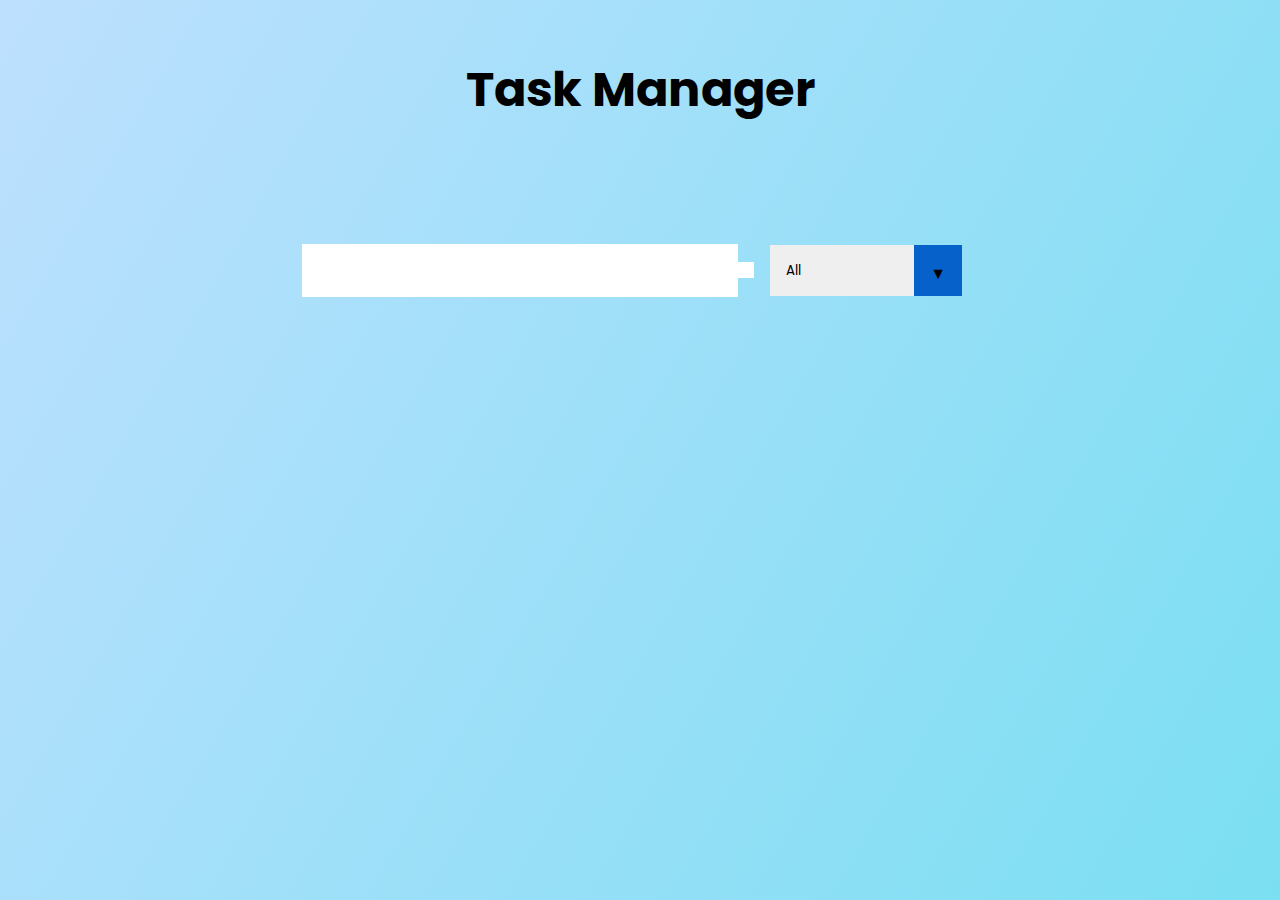
<file: 8 - Task Manager App/index.html>
<!DOCTYPE html>
<html lang="en">
  <head>
    <meta charset="UTF-8" />
    <meta name="viewport" content="width=device-width, initial-scale=1.0" />
    <title>Task Manager</title>

    <!-- Fonts -->
    <link
      href="https://fonts.googleapis.com/css?family=Poppins&display=swap"
      rel="stylesheet"
    />

    <!-- Icons -->
    <link
      rel="stylesheet"
      href="https://cdnjs.cloudflare.com/ajax/libs/font-awesome/5.12.1/css/all.min.css"
      integrity="sha256-mmgLkCYLUQbXn0B1SRqzHar6dCnv9oZFPEC1g1cwlkk="
      crossorigin="anonymous"
    />

    <!-- External CSS Link -->
    <link rel="stylesheet" href="./styles.css" />
  </head>

  <body>
    <!-- Header Text -->
    <header>
      <h1>Task Manager</h1>
    </header>

    <!-- To-do Form -->
    <form>
      <input type="text" class="todo-input" />

      <button class="todo-button" type="submit">
        <i class="fas fa-plus-square"></i>
      </button>

      <div class="select">
        <select name="todos" class="filter-todo">
          <option value="all">All</option>
          <option value="completed">Completed</option>
          <option value="uncompleted">Uncompleted</option>
        </select>
      </div>
    </form>

    <!-- List of To-dos -->
    <div class="todo-container">
      <ul class="todo-list"></ul>
    </div>

    <script src="./app.js"></script>
  </body>
</html>
</file>
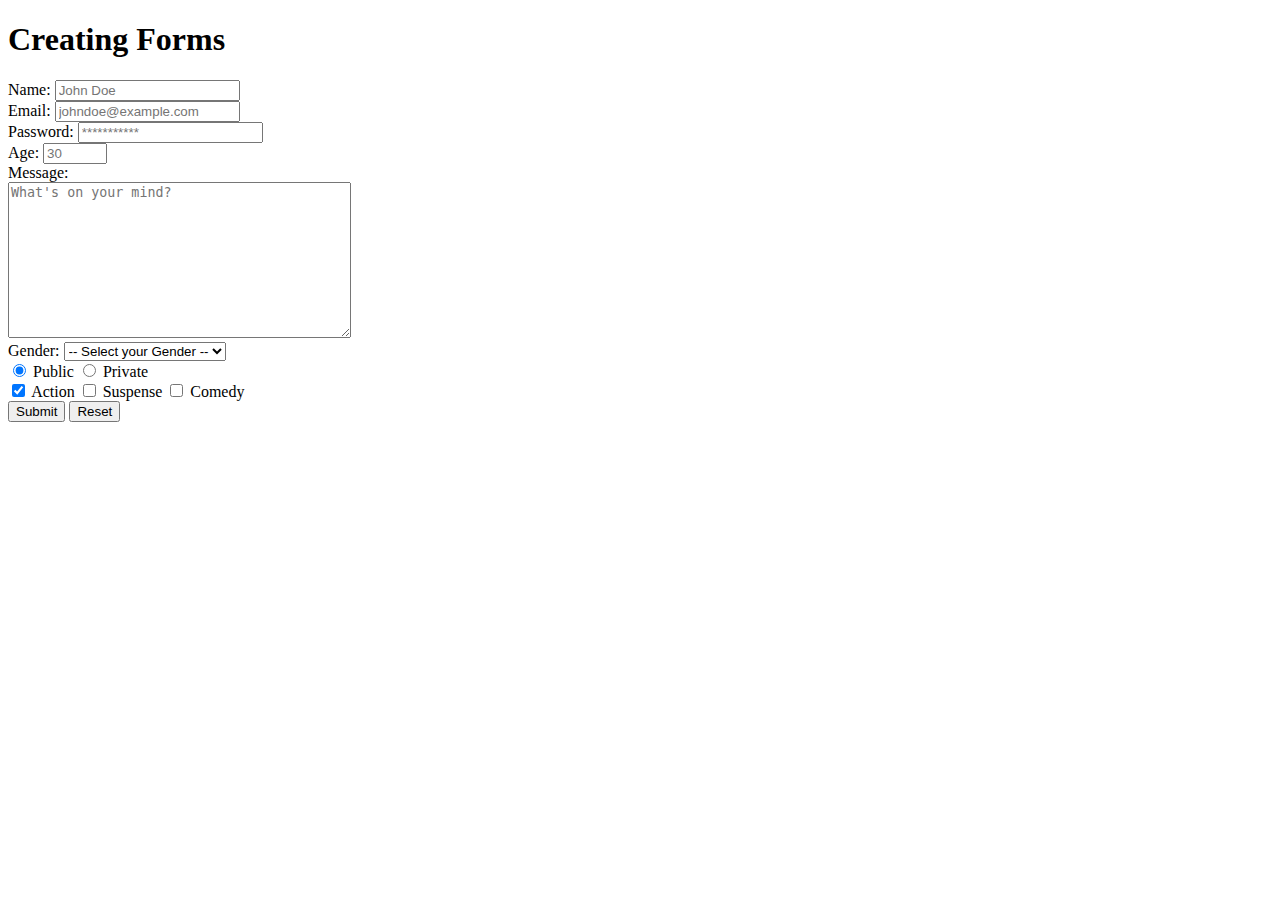
<file: 3 - HTML/forms.html>
<!DOCTYPE html>
<html lang="en">
<head>
    <meta charset="UTF-8">
    <meta name="viewport" content="width=device-width, initial-scale=1.0">
    <title>Creating Forms</title>
</head>
<body>
    <h1>Creating Forms</h1>
    <form action="">
        <div>
            <label for="fullname-id">Name:</label>
            <input type="text" name="user-fullname" id="fullname-id"
        placeholder="John Doe" required>
        </div>

        <div>
            <label for="email-id">Email:</label>
            <input type="email" name="user-email" id="email-id"
        placeholder="johndoe@example.com" required>
        </div>

        <div></div>
            <label for="password-id">Password:</label>
            <input type="password" name="user-password" id="password-id" placeholder="***********" required>
        </div>

        <div>
            <label for="age-id">Age:</label>
            <input type="number" name="user-age" id="age-id" placeholder="30" min="18" max="100" required>
        </div>

        <label for="message-id">Message:</label>
        <div>
            <textarea name="user-message" id="message-id" placeholder="What's on your mind?" cols="40" rows="10"></textarea>
        </div>

        <div>
            <label for="gender-id">Gender:</label>
            <select name="user-gender" id="gender-id">
                <option value="none" selected disabled hidden>-- Select your Gender --</option>
                <option value="Male">Male</option>
                <option value="Female">Female</option>
                <option value="Others">Others</option>
            </select>
        </div>

        <div>
            <input type="radio" name="profile-status" id="public-id" value="Public" checked>
            <label for="public-id">Public</label>
            <input type="radio" name="profile-status" id="private-id" value="Private">
            <label for="private-id">Private</label>
        </div>

        <div>
            <input type="checkbox" name="genre" id="action-id" value="action" checked>
            <label for="action-id">Action</label>
            <input type="checkbox" name="genre" id="suspense-id" value="suspense">
            <label for="suspense-id">Suspense</label>
            <input type="checkbox" name="genre" id="comedy-id" value="comedy">
            <label for="comedy-id">Comedy</label>
        </div>

        <button type="submit">Submit</button>
        <button type="reset">Reset</button>
    </form>
</body>
</html>
</file>
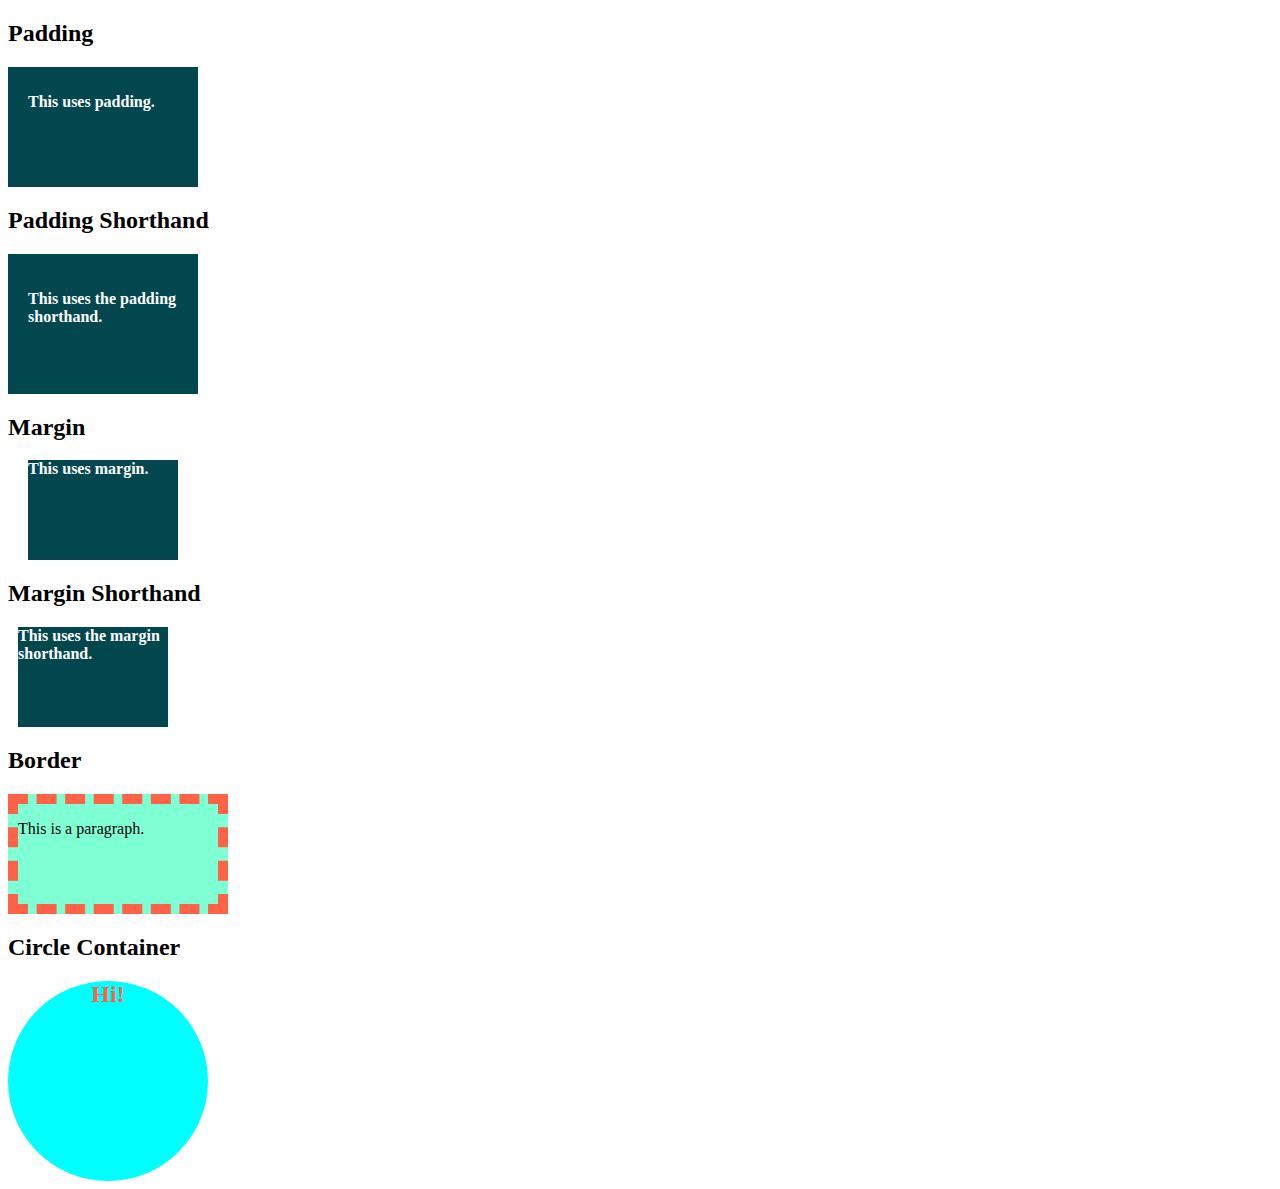
<file: 4 - CSS Basics/box-model.html>
<!DOCTYPE html>
<html lang="en">
  <head>
    <meta charset="UTF-8">
    <meta name="viewport" content="width=device-width, initial-scale=1.0">
    <title>CSS Padding, Margin and Border</title>
    <link rel="stylesheet" href="./box-model.css">
    <style>
      /* Internal Styles */
      .box {
        background-color: #02474d;
        height: 100px;
        width: 150px;
        color: white;
        font-weight: bolder;
      }
    </style>
  </head>

  <body>
    <h2>Padding</h2>
    <div class="box box1">
      <p>This uses padding.</p>
    </div>

    <h2>Padding Shorthand</h2>
    <div class="box box2">
      <p>This uses the padding shorthand.</p>
    </div>

    <h2>Margin</h2>
    <div class="box box3">
      <p class="parag1">This uses margin.</p>
    </div>

    <h2>Margin Shorthand</h2>
    <div class="box box4">
      <p class="parag2">This uses the margin shorthand.</p>
    </div>

    <h2>Border</h2>
    <div class="mix-borders">
      <p class="my-parag">This is a paragraph.</p>
    </div>

    <h2>Circle Container</h2>
    <div class="circle-container">
      <h2>Hi!</h2>
    </div>
  </body>
</html>
</file>
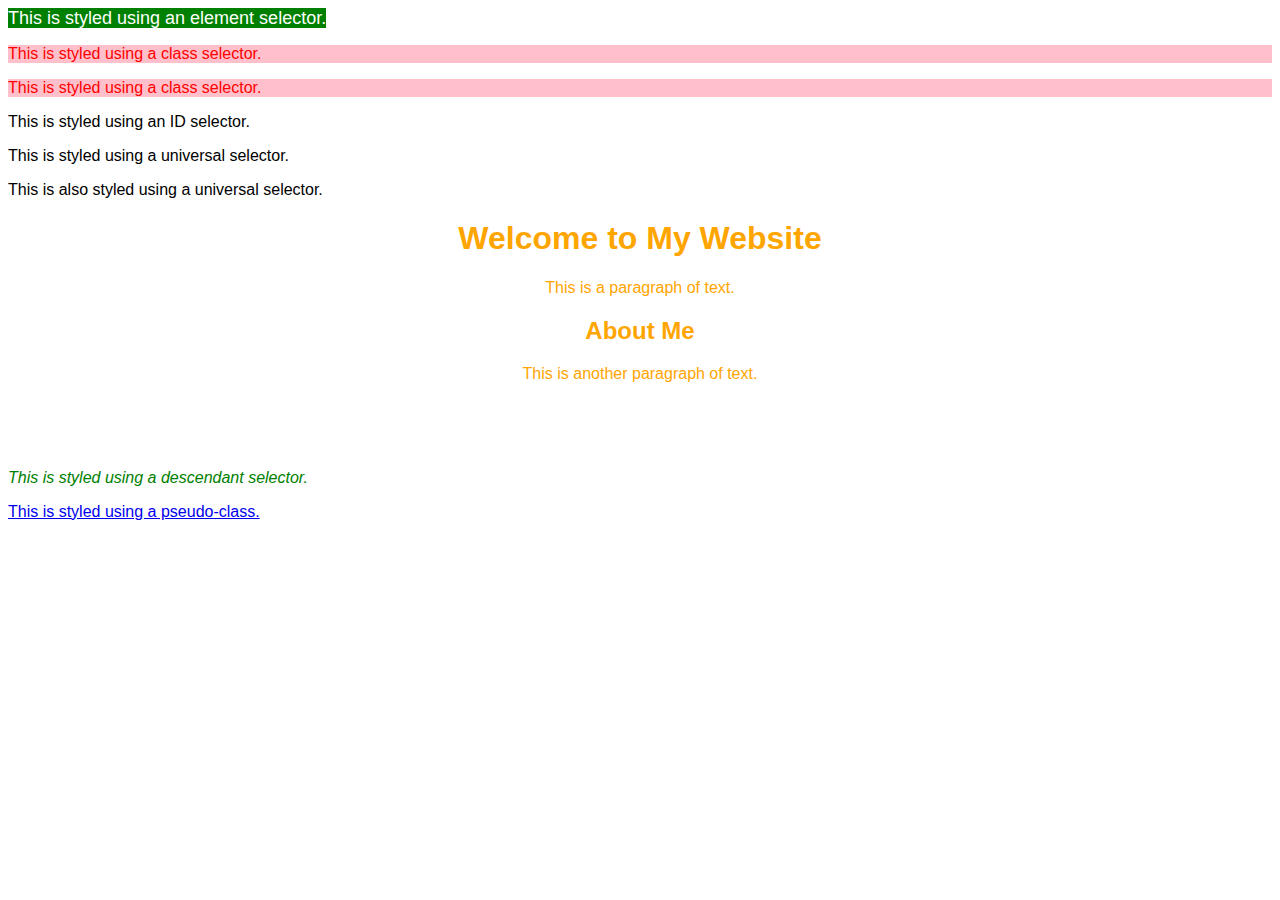
<file: 4 - CSS Basics/selectors.html>
<!DOCTYPE html>
<html lang="en">
  <head>
    <meta charset="UTF-8" />
    <meta name="viewport" content="width=device-width, initial-scale=1.0" />
    <title>CSS Selectors</title>
    <link rel="stylesheet" href="./selectors.css" />
  </head>
  <body>
    <!-- Element Selector -->
    <span>This is styled using an element selector.</span>

    <!-- Class Selector -->
    <p class="intro-paragraphs">This is styled using a class selector.</p>
    <p class="intro-paragraphs">This is styled using a class selector.</p>

    <!-- ID Selector -->
    <p id="main-heading">This is styled using an ID selector.</p>

    <!-- Universal Selector -->
    <p>This is styled using a universal selector.</p>
    <p>This is also styled using a universal selector.</p>

    <!-- Grouping Selector -->
    <h1>Welcome to My Website</h1>
    <p class="about-content">This is a paragraph of text.</p>
    <h2>About Me</h2>
    <p class="about-content">This is another paragraph of text.</p>
    <br /><br /><br />

    <!-- Descendant Selector -->
    <div class="article-container">
      <p>This is styled using a descendant selector.</p>
    </div>

    <!-- Pseudo-classes -->
    <a href="#">This is styled using a pseudo-class.</a>
  </body>
</html>
</file>
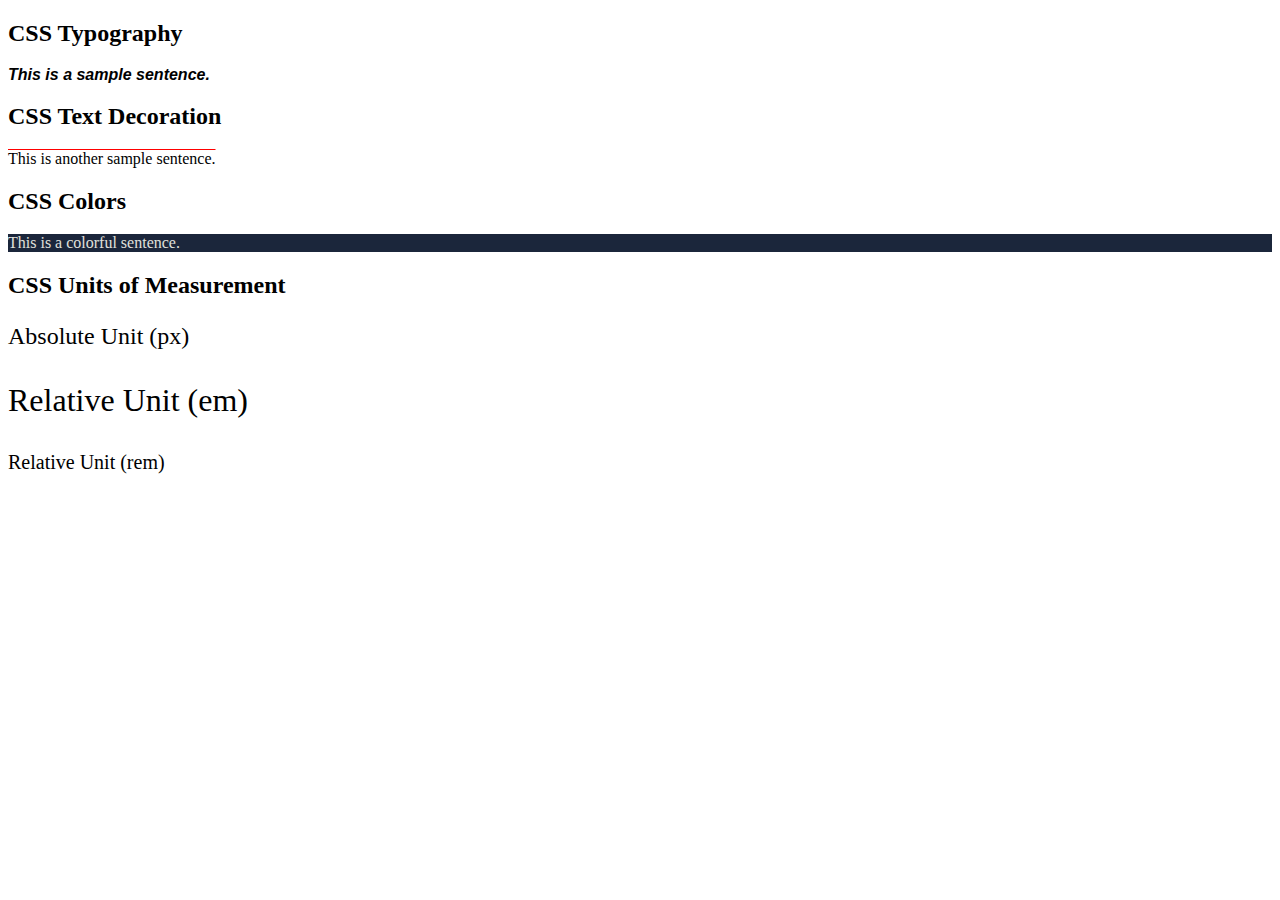
<file: 4 - CSS Basics/styling-essentials.html>
<!DOCTYPE html>
<html lang="en">
  <head>
    <meta charset="UTF-8" />
    <meta name="viewport" content="width=device-width, initial-scale=1.0" />
    <title>CSS Basics: Typography, Text Decoration, Colors and Units</title>
    <link rel="stylesheet" href="styling-essentials.css">
  </head>
  <body>
    <h2>CSS Typography</h2>
    <div id="text-styling">This is a sample sentence.</div>

    <h2>CSS Text Decoration</h2>
    <div id="text-decoration">This is another sample sentence.</div>

    <h2>CSS Colors</h2>
    <div id="colors">This is a colorful sentence.</div>

    <h2>CSS Units of Measurement</h2>
    <p id="absolute-unit-px">Absolute Unit (px)</p>
    <div style="font-size: 20px;">
      <p id="relative-unit-em">Relative Unit (em)</p>
      <p id="relative-unit-rem">Relative Unit (rem)</p>
    </div>
  </body>
</html>
</file>
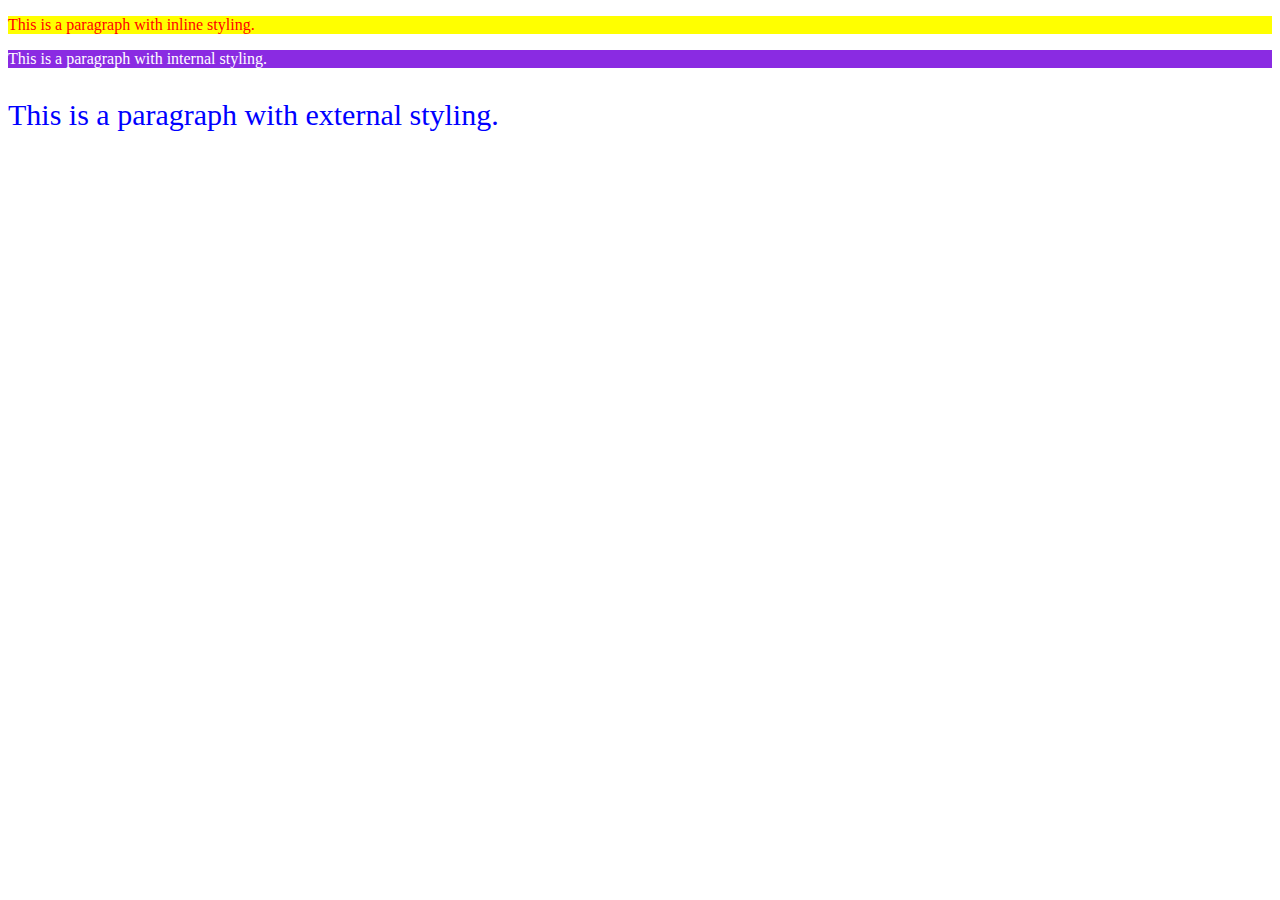
<file: 4 - CSS Basics/three-ways.html>
<!DOCTYPE html>
<html lang="en">
  <head>
    <meta charset="UTF-8" />
    <meta name="viewport" content="width=device-width, initial-scale=1.0" />
    <title>CSS Three Ways</title>
    <!-- External Styling -->
    <link rel="stylesheet" href="three-ways.css">

    <!-- Internal Styling -->
    <style>
        #internal-styling {
          color: white;
          background-color: blueviolet;
        }
      </style>
  </head>
  <body>
    <!-- Inline Styling -->
    <!-- Declaration: property: value; -->
    <p style="color: red; background-color: yellow">This is a paragraph with inline styling.</p>

    <!-- Internal Styling -->
    <p id="internal-styling">This is a paragraph with internal styling.</p>

    <!-- External Styling -->
    <p id="external-styling">This is a paragraph with external styling.</p>
  </body>
</html>
</file>
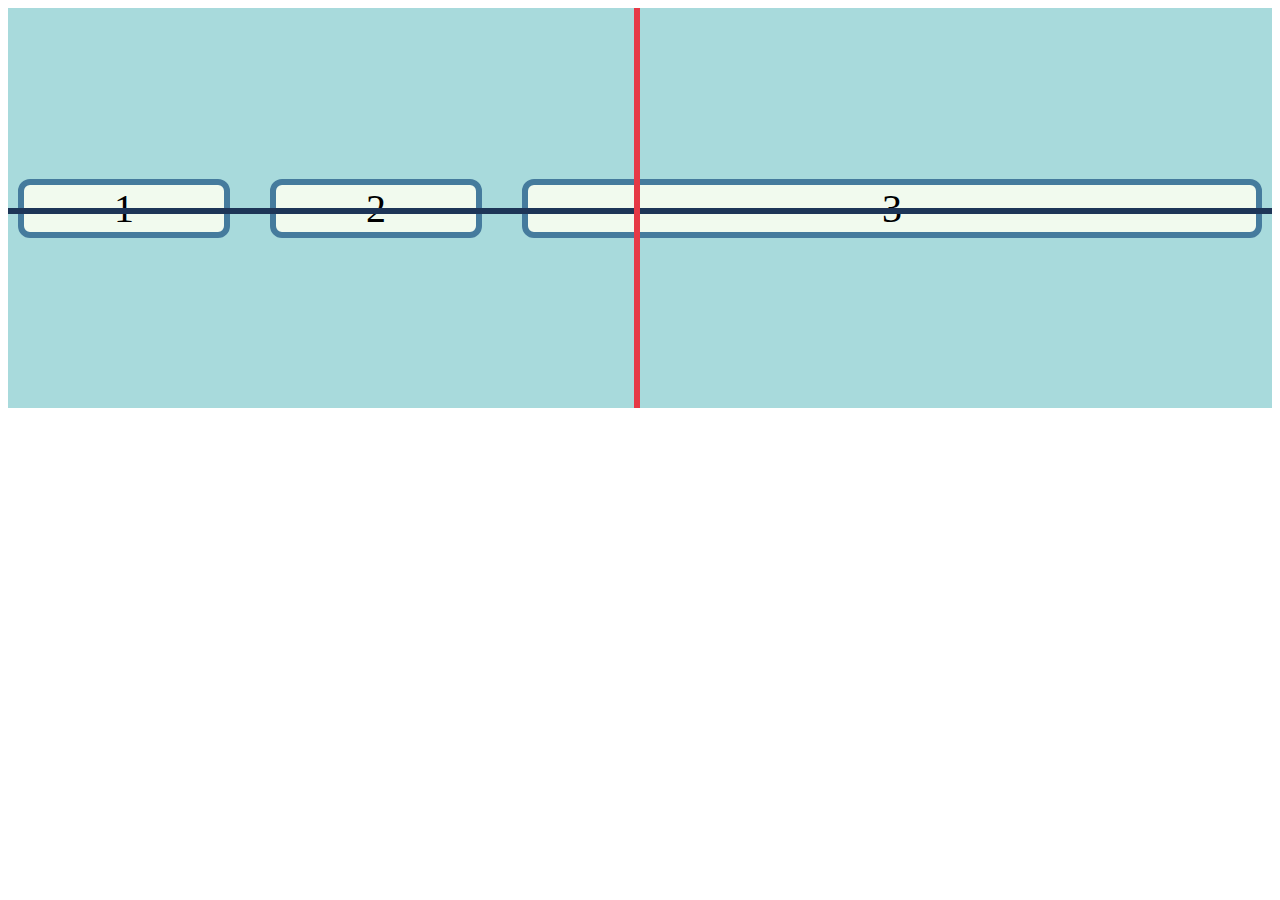
<file: 5 - Intermediate CSS/flexbox.html>
<!DOCTYPE html>
<html lang="en">
  <head>
    <meta charset="UTF-8" />
    <meta name="viewport" content="width=device-width, initial-scale=1.0" />
    <title>CSS Flexbox</title>
    <style>
      .container {
        height: 400px;
        background-color: #a8dadc;
        position: relative;
        overflow: hidden;
      }

      .flexItems {
        width: 200px;
        margin: 10px;
        border: 6px #457b9d solid;
        border-radius: 12px;
        background-color: #f1faee;
        text-align: center;
        font-size: 40px;
      }

      .cross-axis {
        position: absolute;
        right: 50%;
        height: 1080px;
        width: 6px;
        background-color: #e63946;
      }

      .main-axis {
        position: absolute;
        top: 50%;
        height: 6px;
        width: 2160px;
        background-color: #1d3557;
      }
    </style>
    <link rel="stylesheet" href="./flexbox.css" />
  </head>
  <body>
    <div class="container flexContainer">
      <div class="flexItems flexItem1">1</div>
      <div class="flexItems flexItem2">2</div>
      <div class="flexItems flexItem3">3</div>

      <!-- The axes are for discussion purposes only -->
      <div class="axis main-axis"></div>
      <div class="axis cross-axis"></div>
    </div>
  </body>
</html>
</file>
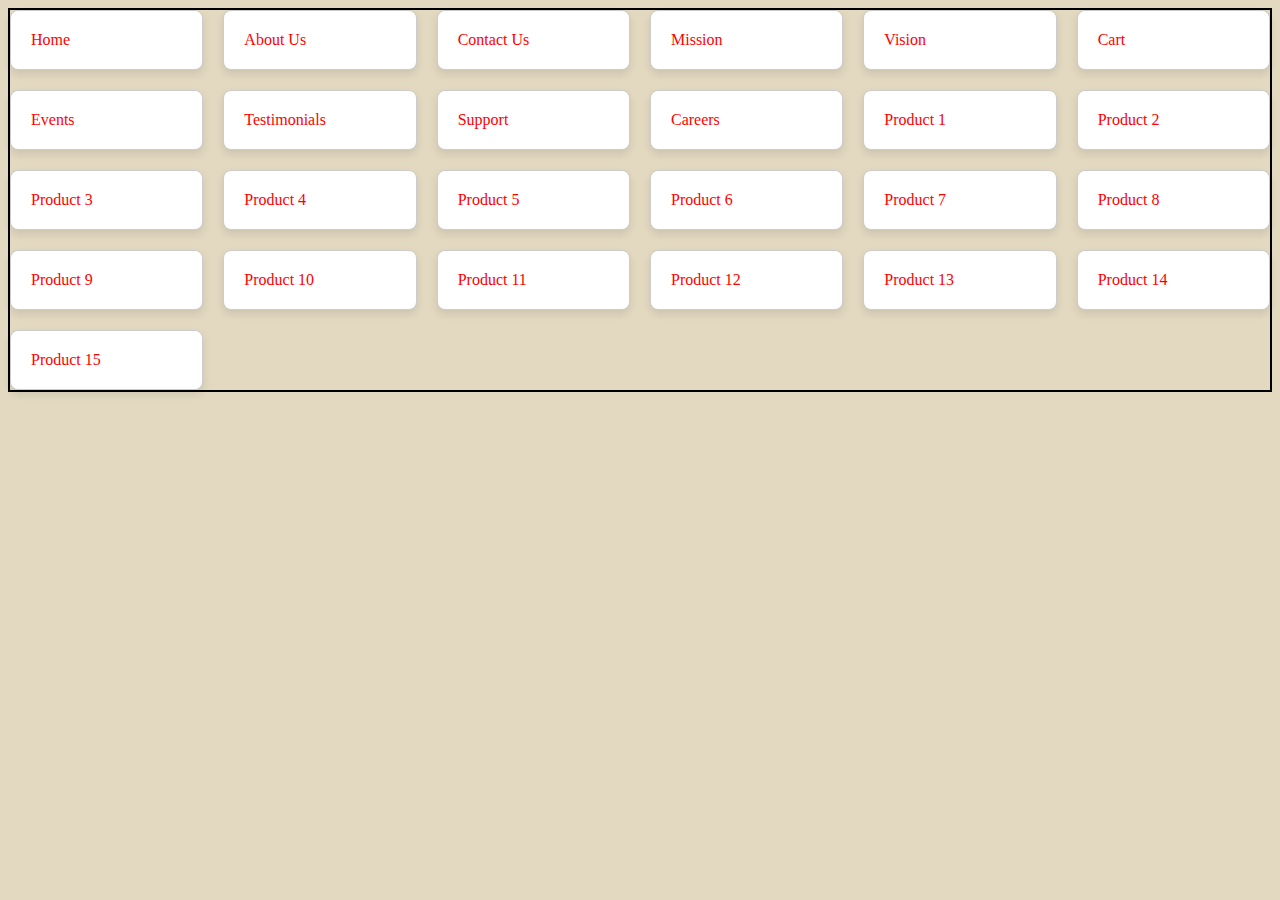
<file: 5 - Intermediate CSS/grid.html>
<!DOCTYPE html>
<html lang="en">
  <head>
    <meta charset="UTF-8" />
    <meta name="viewport" content="width=device-width, initial-scale=1.0" />
    <title>CSS Grid</title>
    <style>
      html {
        font-size: 16px;
      }

      body {
        background-color: #e3d9c1;
      }

      .gridContainer {
        padding: 20px;
      }

      .gridItem {
        background-color: #fff;
        border: 1px solid #ccc;
        border-radius: 8px;
        padding: 20px;
        box-shadow: 0 4px 8px rgba(0, 0, 0, 0.1);
        transition: transform 0.3s ease;
      }

      .gridItem:hover {
        transform: translateY(-5px);
        box-shadow: 0 8px 16px rgba(0, 0, 0, 0.1);
      }
    </style>
    <link rel="stylesheet" href="./grid.css" />
  </head>
  <body>
    <div class="gridContainer">
      <div class="gridItem gridItem1">Home</div>
      <div class="gridItem gridItem2">About Us</div>
      <div class="gridItem gridItem4">Contact Us</div>
      <div class="gridItem gridItem4">Mission</div>
      <div class="gridItem gridItem5">Vision</div>
      <div class="gridItem gridItem6">Cart</div>
      <div class="gridItem gridItem7">Events</div>
      <div class="gridItem gridItem8">Testimonials</div>
      <div class="gridItem gridItem9">Support</div>
      <div class="gridItem gridItem10">Careers</div>
      <div class="gridItem gridItem11">Product 1</div>
      <div class="gridItem gridItem12">Product 2</div>
      <div class="gridItem gridItem13">Product 3</div>
      <div class="gridItem gridItem14">Product 4</div>
      <div class="gridItem gridItem15">Product 5</div>
      <div class="gridItem gridItem16">Product 6</div>
      <div class="gridItem gridItem17">Product 7</div>
      <div class="gridItem gridItem18">Product 8</div>
      <div class="gridItem gridItem19">Product 9</div>
      <div class="gridItem gridItem20">Product 10</div>
      <div class="gridItem gridItem21">Product 11</div>
      <div class="gridItem gridItem22">Product 12</div>
      <div class="gridItem gridItem23">Product 13</div>
      <div class="gridItem gridItem24">Product 14</div>
      <div class="gridItem gridItem25">Product 15</div>
    </div>
  </body>
</html>
</file>
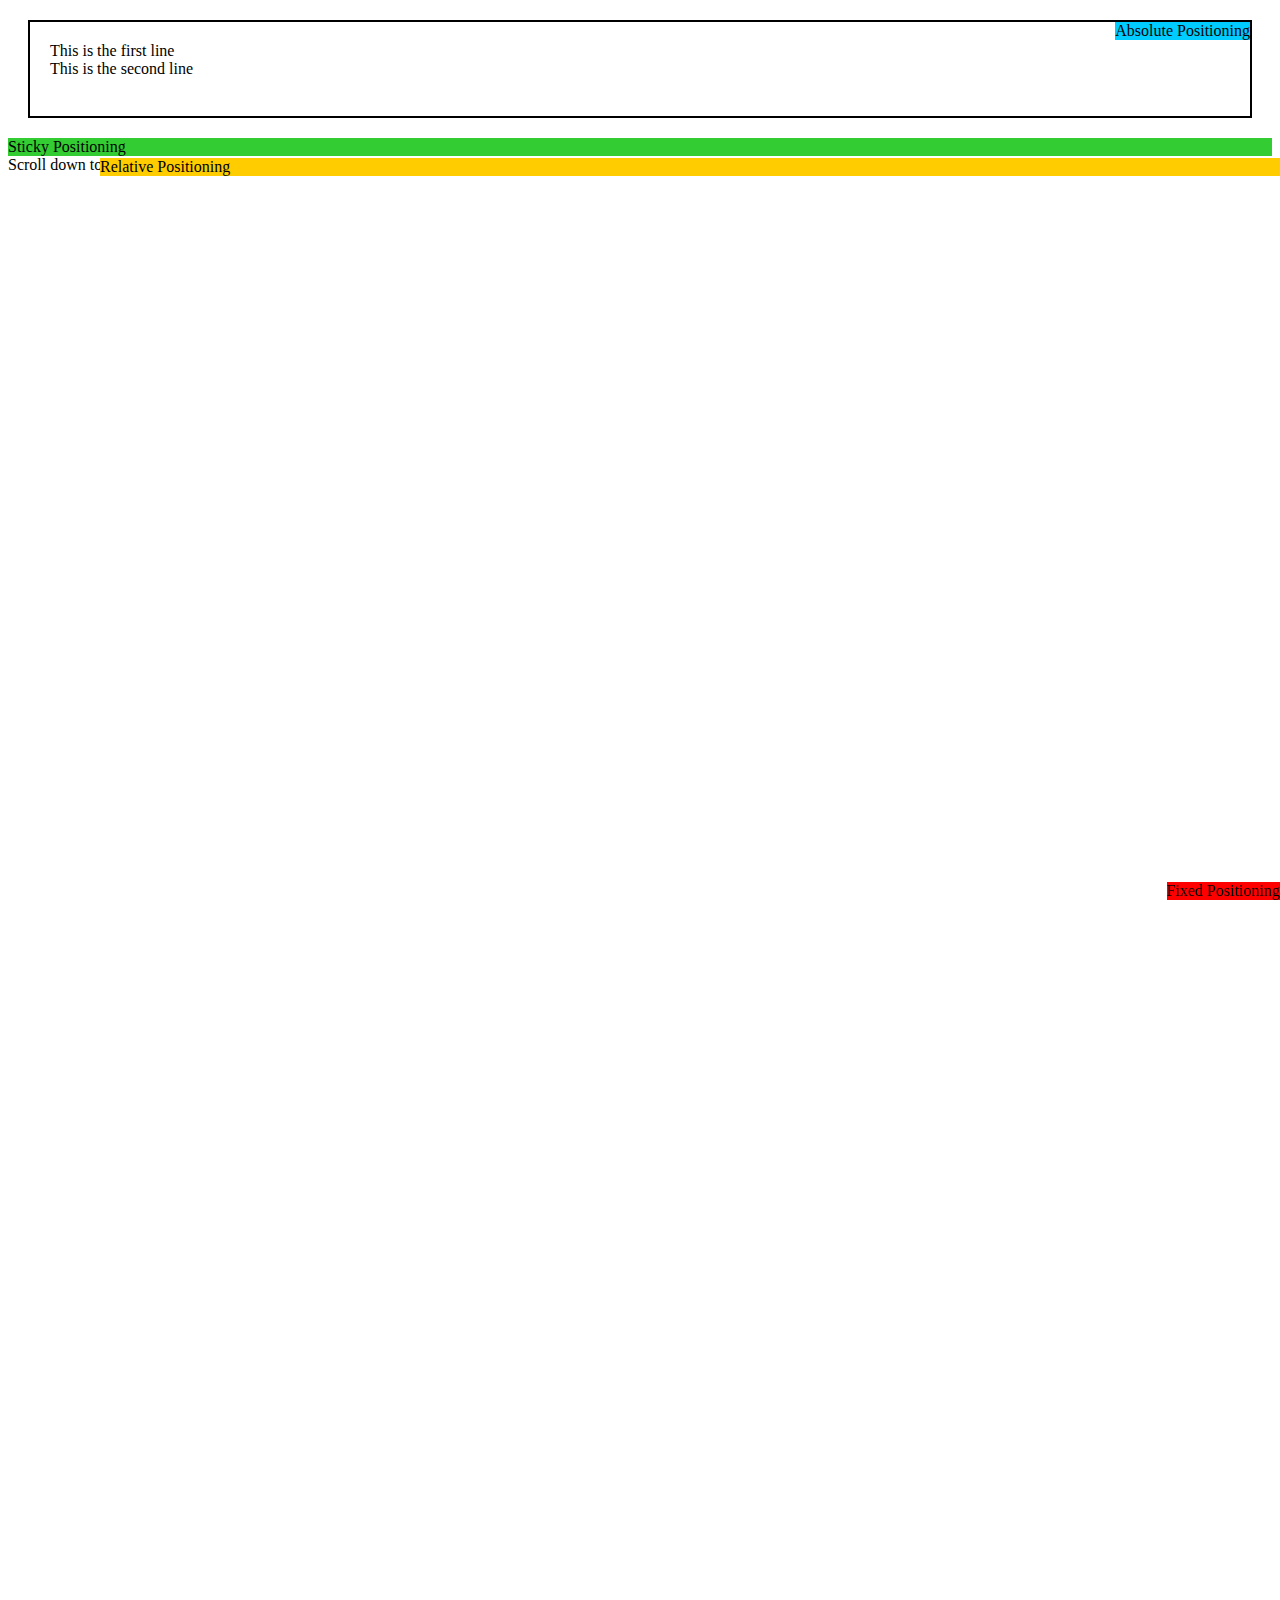
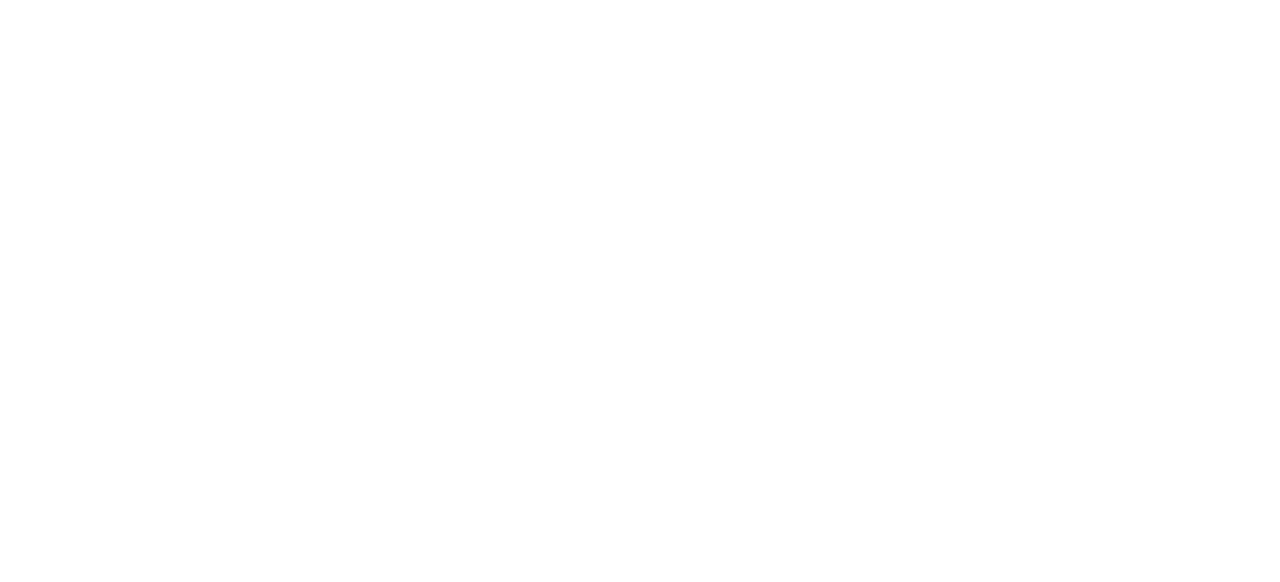
<file: 5 - Intermediate CSS/positioning.html>
<!DOCTYPE html>
<html lang="en">
  <head>
    <meta charset="UTF-8" />
    <meta name="viewport" content="width=device-width, initial-scale=1.0" />
    <title>CSS Positioning</title>
    <link rel="stylesheet" href="./positioning.css" />
    <style>
      #ancestor {
        position: relative;
        border: 2px solid #000;
        padding: 20px;
        margin: 20px;
      }
    </style>
  </head>
  <body>
    <div id="ancestor">
      <div>This is the first line</div>
      <div>This is the second line</div>
      <div id="relative">Relative Positioning</div>
      <div id="absolute">Absolute Positioning</div>
      <div id="fixed">Fixed Positioning</div>
    </div>
    <div id="sticky">Sticky Positioning</div>
    <div style="height: 2000px;">
      Scroll down to see the sticky element in action.
    </div>
    <br />
  </body>
</html>
</file>
<file: 8 - Task Manager App/styles.css>
/* General Styling */
* {
    margin: 0;
    padding: 0;
    box-sizing: border-box;
}

body {
    /* Background */
    background-image: linear-gradient(120deg, #bde0fe, #7bdff2);
    color: rgb(0, 0, 0);
    font-family: "Poppins", sans-serif;
    min-height: 100vh;
    /* Viewport Height */
}

/* HEADER */
header {
    font-size: 1.5rem;
    /* h1 size will be 1.5x bigger than default */
}

header,
form {
    min-height: 20vh;
    display: flex;
    justify-content: center;
    align-items: center;
}

/* FORM */
form input,
form button {
    padding: 0.5rem;
    /* add 0.5x of the font size as padding */
    font-size: 2rem;
    /* default size x2 */
    border: none;
    background: white;
}

form button {
    color: #000000;
    background: white;
    cursor: pointer;
    transition: all 0.3s ease;
}

form button:hover {
    background: #000000;
    color: white;
}

/* TODO CONTAINER */
.todo-container {
    display: flex;
    justify-content: center;
    align-items: center;
}

.todo-list {
    min-width: 30%;
    list-style: none;
}

.todo {
    margin: 0.5rem;
    background: white;
    color: black;
    font-size: 1.5rem;
    display: flex;
    justify-content: space-between;
    align-items: center;
    transition: all 0.5s ease;
}

.filter-todo {
    padding: 1rem;
}

.todo li {
    flex: 1;
}

/* BUTTONS */
.trash-btn,
.complete-btn {
    background: #fe4a49;
    color: white;
    border: none;
    padding: 1rem;
    cursor: pointer;
    font-size: 1rem;
}

.complete-btn {
    background-color: #06d6a0;
}

.todo-item {
    padding: 0rem 0.5rem;
}

.fa-trash,
.fa-check {
    pointer-events: none;
}

.completed {
    text-decoration: line-through;
    opacity: 0.5;
}

.fall {
    transform: translateY(8rem) rotateZ(20deg);
    opacity: 0;
}

.completed {
    text-decoration: line-through;
    opacity: 0.5;
}

/* CUSTOM SELECTOR */
/* Reset the stylings of the select/dropdown. */
select {
    -webkit-appearance: none;
    -moz-appearance: none;
    -ms-appearance: none;
    appearance: none;
    outline: 0;
    box-shadow: none;
    border: 0 !important;
    background-image: none;
}

/* Custom Select */
.select {
    margin: 1rem;
    position: relative;
    overflow: hidden;
}

select {
    color: #000000;
    font-family: "Poppins", sans-serif;
    cursor: pointer;
    width: 12rem;
}

/* Arrow */
.select::after {
    content: "\25BC";
    position: absolute;
    top: 0;
    right: 0;
    padding: 1rem;
    background: #0661ca;
    cursor: pointer;
    pointer-events: none;
}
</file>
<file: 4 - CSS Basics/box-model.css>
/* Padding (inner spacing) - space within the box */
/* Adding padding to each side */
.box1 {
    padding-top: 10px;
    padding-left: 20px;
    padding-right: 20px;
    padding-bottom: 10px;
} 

/* Shorhand - Adding padding to each side */
/* Clockwise */
/* 4 values = top, right, bottom, left */
/* 3 values = top, left and right, bottom */
/* 2 values = top and bottom, left and right*/
/* 1 value = all sides */
.box2 {
    padding: 20px;
}

/* Adding margin to each side */
.box3 {
    margin-top: 10px;
    margin-left: 20px;
    margin-right: 20px;
    margin-bottom: 10px;
}

/* Shorhand - Adding margin to each side */
/* Clockwise */
/* 4 values = top, right, bottom, left */
/* 3 values = top, left and right, bottom */
/* 2 values = top and bottom, left and right*/
/* 1 value = all sides */
.box4 {
    margin: 10px;
}

/* Borders */
.mix-borders {
    height: 100px;
    width: 200px;
    background-color: aquamarine;
    border-style: solid dashed dotted double;
    border-width: 4px;
    border-color: tomato yellow blue green;
    /* shorthand version */
    border: 10px tomato dashed;
}
/* Circle Container */
.circle-container {
    background-color: aqua;
    height: 200px;
    width: 200px;
    border-radius: 50%;
    text-align: center;
    color: tomato;
}
</file>
<file: 4 - CSS Basics/selectors.css>
span {
    font-size: 18px;
    color: white;
    background-color: green;
}

.intro-paragraphs {
    color: red;
    background-color: pink;
}

  /* Universal Selector */
* {
    font-family: Arial, Helvetica, sans-serif;
}

/* Grouping Selector */
h1, h2, .about-content {
    color: orange;
    text-align: center;
}

  /* Descendant Selector */
.article-container p {
    font-style: italic;
    color: green;
}

/* Psuedo Classes */
a:visited {
    color: pink;
}

a:hover {
    color: red;
    font-size: 18px;
}

a:active {
    color: yellow;
}
</file>
<file: 4 - CSS Basics/styling-essentials.css>
#text-styling {
    font-family: Impact, Haettenschweiler, 'Arial Narrow Bold', sans-serif;
    /* Default: Times New Roman */
    font-family: Arial, Helvetica, sans-serif;
    /* Font Weight */
    /* Keyword Values */
    font-weight: normal;
    font-weight: bold;
    /* Numeric Values */
    /* [100 - 950] */
    font-weight: 300;
    font-weight: 400; /* Default Value */
    font-weight: 700; /* Bold */

    /* Font Style */
    font-style: italic;
    font-style: normal;
    font-style: oblique;

    /* Line Height */
    line-height: normal;
    line-height: 3;
    line-height: 50%;
    line-height: 16px;

    /* Letter Spacing */
    letter-spacing: 4px; /* adds space */
    letter-spacing: -2px; /* removes space */
    letter-spacing: normal;
}

#text-decoration {
    text-decoration: line-through;
    text-decoration: overline;
    text-decoration: underline;
    text-decoration: underline overline line-through;
    text-decoration: none;
    text-decoration: underline;
    text-decoration-style: solid;
    text-decoration-style: double;
    text-decoration-style: dotted;
    text-decoration-style: dashed;  
    text-decoration-style: wavy;  
    text-decoration-color: red;
    /* Combine all of them */
    text-decoration: overline solid red;
}

#colors {
    /* Color Names */
    color: white;
    background-color: red;
    /* RGB */
    /* rgb(red, green, blue) [0, 255]*/
    color: rgb(18, 119, 18);
    /* alpha - Fully Transparent(0.0) Fully Opaque(1.0)*/
    background-color: rgba(0, 0, 0, 0.3);
    /* Hexadecimal */
    /* #RRGGBB [0 - 9, A - F]*/
    color: #e0e1dd;
    background-color: #1b263b;
}

/* Units of Meaurement */
#absolute-unit-px {
    font-size: 24px;
}

/* Relative to the parent element */
#relative-unit-em {
    font-size: 2em;
    /* 2(20px) = 40px */
    font-size: 2rem;
    /* 2(16) = 32 */
}
</file>
<file: 4 - CSS Basics/three-ways.css>
#external-styling {
    color: blue;
    font-size: 30px;
  }
</file>
<file: 5 - Intermediate CSS/flexbox.css>
.flexContainer {
    display: flex;
    flex-direction: column;
    flex-direction: row; /* Default */
    /* justify-content - sets the alignment on the main axis */
    justify-content: flex-end;
    justify-content: center;
    justify-content: space-between;
    justify-content: space-around;
    justify-content: space-evenly;
    justify-content: flex-start; /* Default */

    /* align-items - sets the alignment on the cross axis */
    align-items: stretch; /* Default */
    align-items: flex-start;
    align-items: flex-end;
    align-items: center;

    flex-wrap: wrap; /* Push the content down when the content doesn't fit */
    flex-wrap: wrap-reverse;
    flex-wrap: nowrap; /* Default */

    /* Column and Row Gap */
    column-gap: 20px;
    row-gap: 20px;
    gap: 20px;

    /* Willingness of items to shrink*/
    .flexItem1 {
        flex-shrink: 0; /* Not willing to shrink */
        flex-shrink: 1; /* Willing to shrink */
    }
    /* Willingness of items to grow*/
    .flexItem3 {
        flex-grow: 0; /* Not willing to grow */
        flex-grow: 1; /* Willing to grow */
    }
}

/* Circle Container */
.circle-container {
    background-color: aqua;
    height: 200px;
    width: 200px;
    border-radius: 50%;
    display: flex;
    justify-content: center;
    align-items: center;
    color: tomato;
}
</file>
<file: 5 - Intermediate CSS/grid.css>
.gridContainer {
    display: grid;
    /* Using px */
    grid-template-columns: 200px 200px 200px 200px;

    /* Using auto */
    /* Adjust automatically based on the content width */
    grid-template-columns: auto auto auto auto;

     /* Using percentage */
    grid-template-columns: 33% 33% 33%;
    border: 2px solid black;
    padding: 0;
    /* Using Fr- Fractional Units */
    /* Each occupy one fractional unit(fr), effectively dividing the available space equally among the columns */
    grid-template-columns: 1fr 1fr 1fr;

    /* Using repeat() */
    grid-template-columns: repeat(4, 1fr)

    /* Column and Row Gap */
    column-gap: 20px;
    row-gap: 20px;
    gap: 20px
}

/* Media Queries */
/* 
    Mobile Devices: Less than 481px
    iPads, Tablets: 481px - 768px
    Small Screens, Laptops: 769px - 1024px
    Desktops, Large Screens: 1025px - 1200px
    Extra Large Screens, TV: 1201px and greater
*/

/* Media Query for Desktops, Extra Large Screens */
@media screen and (min-width: 1025px) {
    .gridContainer {
        display: grid;
        grid-template-columns: repeat(6, 1fr);
        color: red;
    }
}

/* Media Query for iPads, Tablets, Small Screens, Laptops */
@media screen and (min-width: 481px) and (max-width: 1024px) {
    .gridContainer {
        display: grid;
        grid-template-columns: repeat(3, 1fr);
        color: blue;
    }
}

/* Media Query for Mobile Devices */
@media screen and (max-width: 480px) {
    .gridContainer {
        display: grid;
        grid-template-columns: 1fr;
    }
}
</file>
<file: 5 - Intermediate CSS/positioning.css>
/* postion: static */
/* Elements follow the normal document flow */
#relative {
    background-color: #fc0;
    position: relative;
    /* top, right, bottom, left */
    top: 80px;
    left: 50px;
  }

/* Absolute Position */
/* Relative to the parent container that have position that is not static */
#absolute {
    background-color: #0cf;
    position: absolute;
    /* top, right, bottom, left */
    top: 0;
    right: 0px;
}

/* Fixed Positioning */
/* Relative to the viewport */
/* Stays on the same place when you scroll */
#fixed {
    background-color: #f00;
    position: fixed;
    /* top, right, bottom, left */
    bottom: 0px;
    right: 0px;
}

/* Sticky Position */
#sticky {
    background-color: #3c3;
    position: sticky;
    /* top, right, bottom, left */
    top: 0px;
  }
</file>
